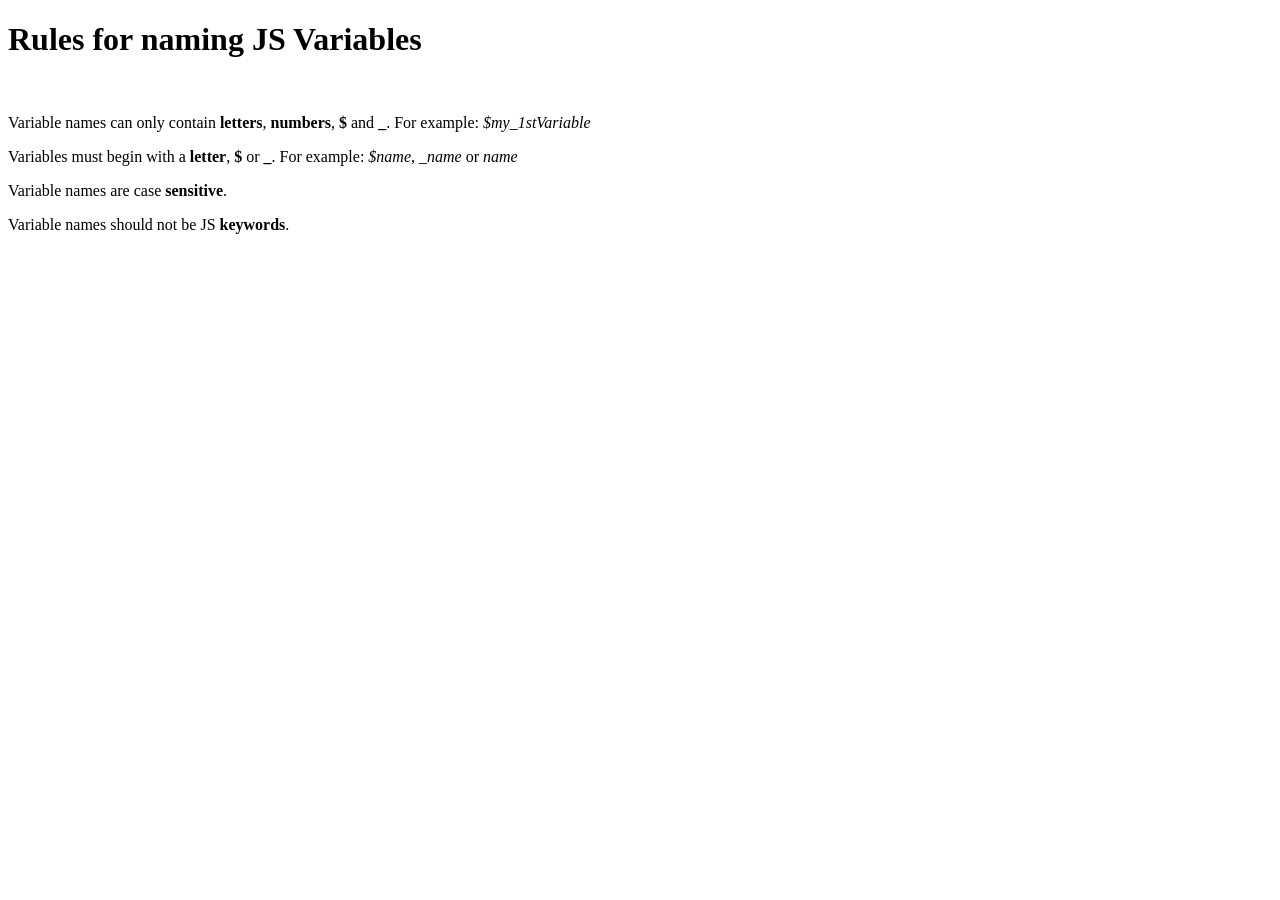
<file: Assighnment # 13/index.html>
<!DOCTYPE html>
<html lang="en">
<head>
    <meta charset="UTF-8">
    <meta name="viewport" content="width=device-width, initial-scale=1.0">
    <title>Assighnment # 13</title>
</head>
<body>
    <h1>Rules for naming JS Variables</h1><br>
    <p>Variable names can only contain <b>letters</b>, <b>numbers</b>, <b>$</b> and <b>_</b>. For example: <i>$my_1stVariable</i></p>
    <p>Variables must begin with a <b>letter</b>, <b>$</b> or <b>_</b>. For example: <i>$name</i>, <i>_name</i> or <i>name</i></p>
    <p>Variable names are case <b>sensitive</b>.</p>
    <p>Variable names should not be JS <b>keywords</b>.</p>
    <script src="/script.js">
        
    </script>
</body>
</html>
</file>
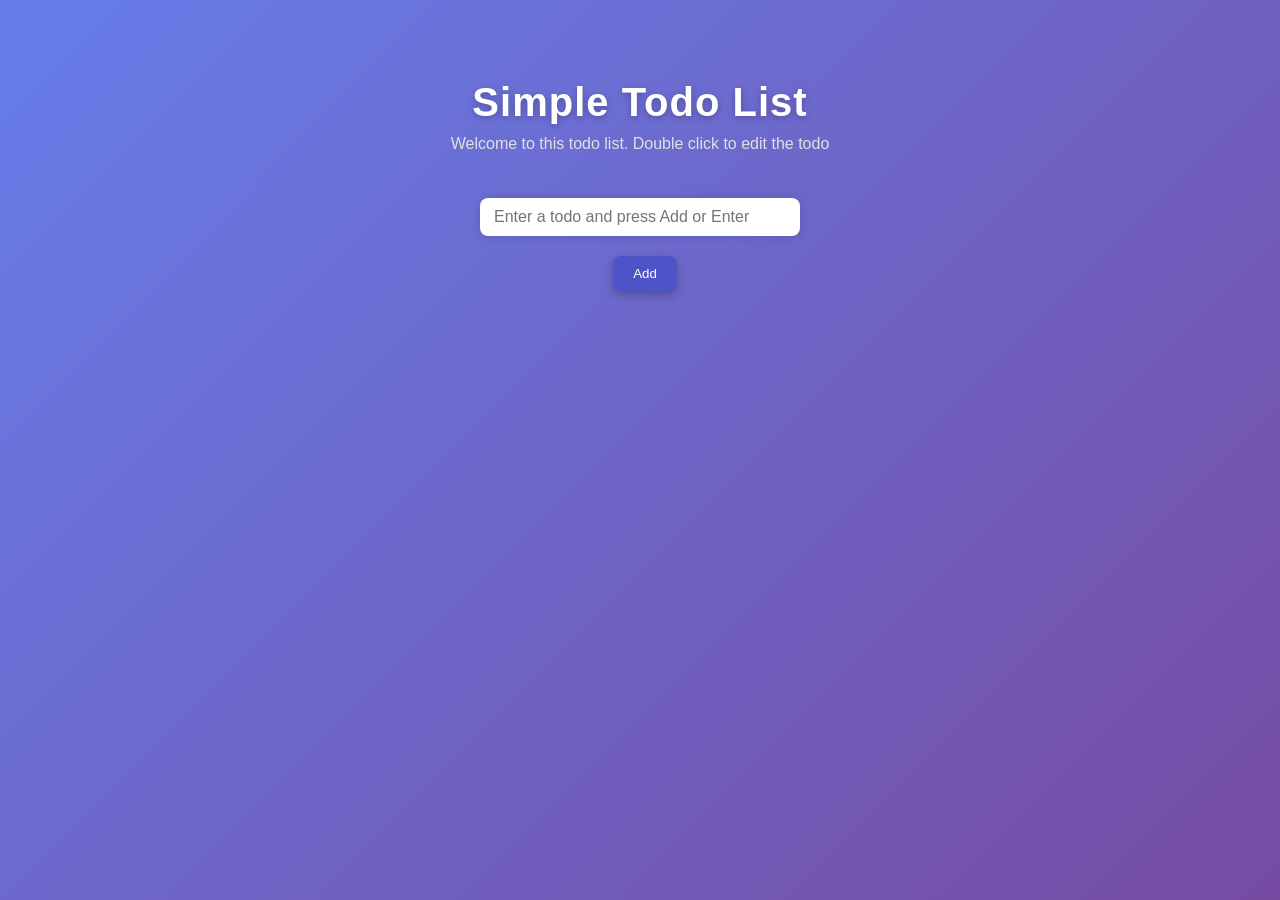
<file: todo list/index.html>
<!DOCTYPE html>
<html lang="en">
<head>
    <meta charset="UTF-8">
    <meta name="viewport" content="width=device-width, initial-scale=1.0">
    <title>TodoList</title>
    <link rel="stylesheet" href="style.css">
</head>
<body>
    <h1>Simple Todo List</h1>
<p>Welcome to this todo list. Double click to edit the todo</p>
    <!-- Input and button to add new todos  -->
     <input type="text" id="todo-input" placeholder="Enter a todo and press Add or Enter">

     <button id="add-btn">Add</button>
     <ul id="todo-list"></ul>
     <script src="app.js"></script>
</body>
</html>
</file>
<file: todo list/style.css>
/* General Reset */
* {
  margin: 0;
  padding: 0;
  box-sizing: border-box;
  font-family: "Poppins", sans-serif;
}

body {
  background: linear-gradient(135deg, #667eea, #764ba2);
  min-height: 100vh;
  display: flex;
  flex-direction: column;
  align-items: center;
  justify-content: start;
  padding-top: 80px;
  color: #333;
}

/* Title and Subtitle */
h1 {
  font-size: 2.5rem;
  color: #fff;
  margin-bottom: 10px;
  letter-spacing: 1px;
  text-shadow: 0 2px 6px rgba(0, 0, 0, 0.25);
}

p {
  color: #e0e0e0;
  margin-bottom: 25px;
  font-size: 1rem;
}

/* Input & Button Container */
#todo-input {
  width: 320px;
  padding: 10px 14px;
  margin: 20px 0;
  border-radius: 8px;
  border: none;
  outline: none;
  font-size: 1rem;
  transition: all 0.3s ease;
  box-shadow: 0 0 8px rgba(0, 0, 0, 0.15);
}

#todo-input:focus {
  box-shadow: 0 0 10px rgba(255, 255, 255, 0.7);
  transform: scale(1.02);
}

/* Add Button */
#add-btn {
  margin-left: 10px;
  padding: 10px 20px;
  background: #4e54c8;
  color: #fff;
  border: none;
  border-radius: 8px;
  cursor: pointer;
  font-weight: 500;
  transition: all 0.3s ease;
  box-shadow: 0 4px 10px rgba(0, 0, 0, 0.25);
}

#add-btn:hover {
  background: #8f94fb;
  transform: translateY(-2px);
  box-shadow: 0 6px 14px rgba(0, 0, 0, 0.3);
}

/* Todo List Container */
#todo-list {
  list-style: none;
  margin-top: 30px;
  padding: 0;
  width: 360px;
  background: rgba(255, 255, 255, 0.15);
  border-radius: 16px;
  backdrop-filter: blur(12px);
  box-shadow: 0 8px 25px rgba(0, 0, 0, 0.2);
  overflow: hidden;
}

/* Each Todo Item */
#todo-list li {
  display: flex;
  align-items: center;
  justify-content: space-between;
  padding: 12px 16px;
  color: #fff;
  border-bottom: 1px solid rgba(255, 255, 255, 0.1);
  transition: background 0.3s ease;
}

#todo-list li:hover {
  background: rgba(255, 255, 255, 0.1);
}

/* Checkbox styling */
#todo-list input[type="checkbox"] {
  accent-color: #50fa7b;
  transform: scale(1.3);
  margin-right: 10px;
}

/* Todo Text */
#todo-list span {
  flex: 1;
  cursor: pointer;
  font-size: 1rem;
  transition: color 0.3s ease;
}

#todo-list span:hover {
  color: #a3ffea;
}

/* Delete Button */
#todo-list button {
  background: #ff4b5c;
  color: #fff;
  border: none;
  border-radius: 6px;
  padding: 6px 12px;
  cursor: pointer;
  font-size: 0.9rem;
  transition: all 0.3s ease;
}

#todo-list button:hover {
  background: #ff6b81;
  transform: scale(1.05);
}

/* Completed Todo Animation */
#todo-list li input[type="checkbox"]:checked + span {
  text-decoration: line-through;
  color: #b0b0b0;
  transition: all 0.3s ease;
}

/* Smooth fade-in for new todos */
#todo-list li {
  animation: fadeIn 0.4s ease forwards;
}

@keyframes fadeIn {
  from {
    opacity: 0;
    transform: translateY(8px);
  }
  to {
    opacity: 1;
    transform: translateY(0);
  }
}

/* Responsive */
@media (max-width: 480px) {
  body {
    padding-top: 50px;
  }
  #todo-input {
    width: 200px;
  }
  #todo-list {
    width: 300px;
  }
}
</file>
